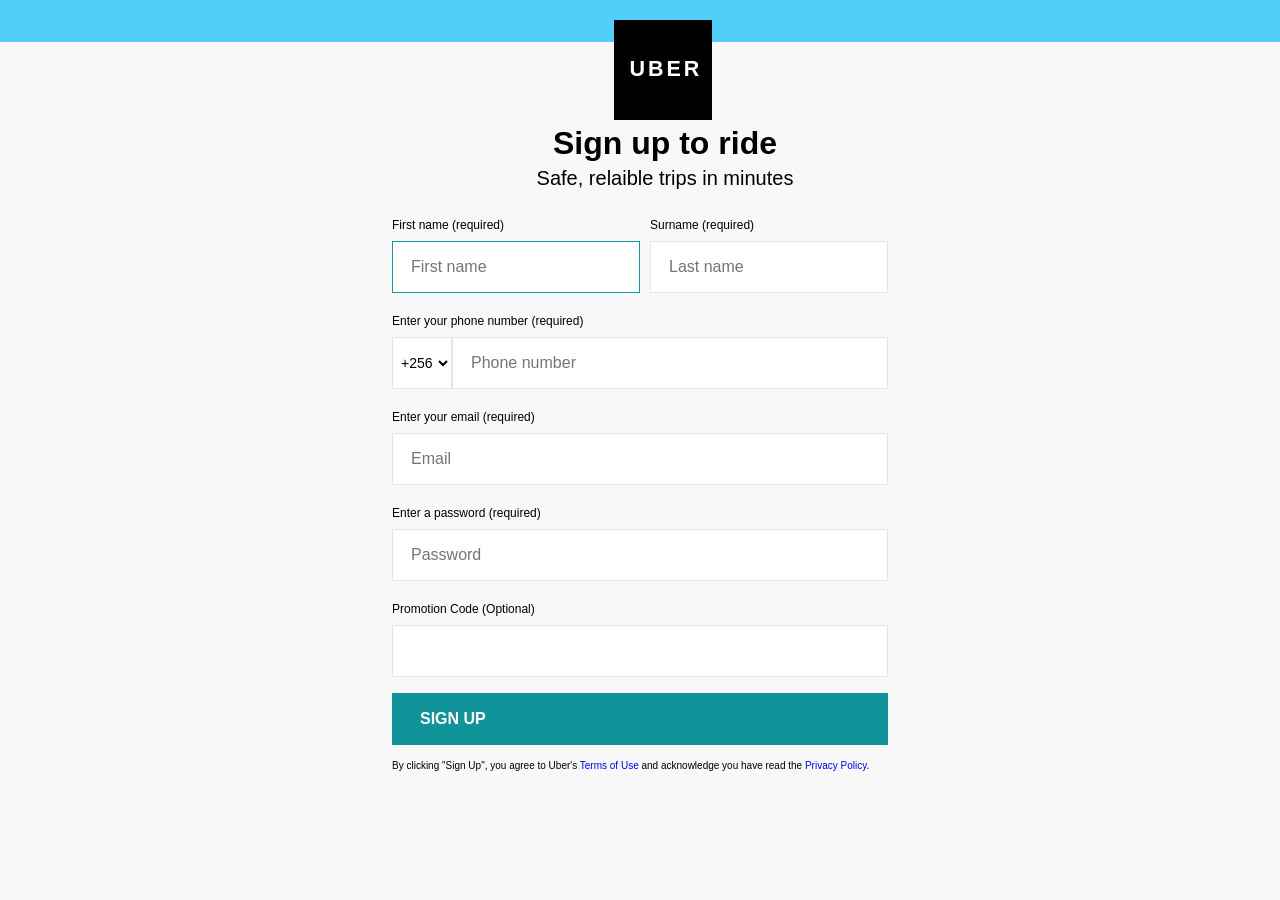
<file: index.html>
<!DOCTYPE html>
<html>
	<head>
	<meta charset="utf-8" />
    <meta http-equiv="X-UA-Compatible" content="IE=edge">
    <title>Uber</title>
    <meta name="viewport" content="width=device-width, initial-scale=1">
    <link rel="stylesheet" type="text/css" media="screen" href="main.css" />
	</head>
	<body>
		<div class="top_strip"></div>
		<div class="logo">
			<p>UBER</p>
		</div>
		<div class="heading" >
			<h1>Sign up to ride</h1>
			<p>Safe, relaible trips in minutes</p>
		</div>
		<div class="personal_info">
			<form>
				<div class="full_name" >
					<div class="name_1">
						<label for="firstName">First name (required)</label>
						<input type="text" name="first_name" id="firstName" placeholder="First name" autofocus required />
					</div>
					<div class="name_2">
						<label for="lastName">Surname (required)</label>
						<input type="text" name="last_name" id="lastName" placeholder="Last name" required/>
					</div>
				</div>
				<div class="phone_no" >
					<label for="phoneNumber">Enter your phone number (required)</label>
					<div class="country_code">
						<select>
							<option  value="1">+1       Puerto Rico</option>
							<option  value="1">+1       Dominican Republic</option>
							<option  value="1">+1       Canada</option>
							<option  value="1">+1       United States</option>
							<option  value="7">+7       Russia</option>
							<option  value="7">+7       Kazakhstan</option>
							<option  value="20">+20        Egypt</option>
							<option  value="27">+27        South Africa</option>
							<option  value="30">+30       Greece</option>
							<option  value="31">+31       Netherlands</option>
							<option  value="32">+32       Belgium</option>
							<option  value="33">+33       France</option>
							<option  value="34">+34       Spain</option>
							<option  value="36">+36       Hungary</option>
							<option  value="39">+39       Italy</option>
							<option  value="39">+39       Vatican City</option>
							<option  value="40">+40       Romania</option>
							<option  value="41">+41       Switzerland</option>
							<option  value="43">+43       Austria</option>
							<option  value="44">+44       Guernsey</option>
							<option  value="44">+44       United Kingdom</option>
							<option  value="44">+44       Jersey</option>
							<option  value="44">+44       Isle of Man</option>
							<option  value="45">+45       Denmark</option>
							<option  value="46">+46       Sweden</option>
							<option  value="47">+47       Svalbard and Jan Mayen</option>
							<option  value="47">+47       Norway</option>
							<option  value="48">+48       Poland</option>
							<option  value="49">+49       Germany</option>
							<option  value="51">+51       Peru</option>
							<option  value="52">+52       Mexico</option>
							<option  value="53">+53       Cuba</option>
							<option  value="54">+54       Argentina</option>
							<option  value="55">+55       Brazil</option>
							<option  value="56">+56       Chile</option>
							<option  value="57">+57       Colombia</option>
							<option  value="58">+58       Venezuela</option>
							<option  value="60">+60       Malaysia</option>
							<option  value="61">+61       Australia</option>
							<option  value="61">+61       Cocos</option>
							<option  value="61">+61       Christmas Island</option>
							<option  value="62">+62       Indonesia</option>
							<option  value="63">+63       Philippines</option>
							<option  value="64">+64       New Zealand</option>
							<option  value="65">+65       Singapore</option>
							<option  value="66">+66       Thailand</option>
							<option  value="81">+81       Japan</option>
							<option  value="82">+82       South Korea</option>
							<option  value="84">+84       Vietnam</option>
							<option  value="86">+86       China</option>
							<option  value="90">+90       Turkey</option>
							<option  value="91">+91       India</option>
							<option  value="92">+92       Pakistan</option>
							<option  value="93">+93       Afghanistan</option>
							<option  value="94">+94       Sri Lanka</option>
							<option  value="95">+95       Myanmar (Burma)</option>
							<option  value="98">+98       Iran</option>
							<option  value="211">+211     South Sudan</option>
							<option  value="212">+212     Western Sahara</option>
							<option  value="212">+212     Morocco</option>
							<option  value="213">+213     Algeria</option>
							<option  value="216">+216     Tunisia</option>
							<option  value="218">+218     Libya</option>
							<option  value="220">+220     Gambia</option>
							<option  value="221">+221     Senegal</option>
							<option  value="222">+222     Mauritania</option>
							<option  value="223">+223     Mali</option>
							<option  value="224">+224     Guinea</option>
							<option  value="225">+225     Côte d’Ivoire</option>
							<option  value="226">+226     Burkina Faso</option>
							<option  value="227">+227     Niger</option>
							<option  value="228">+228     Togo</option>
							<option  value="229">+229     Benin</option>
							<option  value="230">+230     Mauritius</option>
							<option  value="231">+231     Liberia</option>
							<option  value="232">+232     Sierra Leone</option>
							<option  value="233">+233     Ghana</option>
							<option  value="234">+234     Nigeria</option>
							<option  value="235">+235     Chad</option>
							<option  value="236">+236     Central African Republic</option>
							<option  value="237">+237     Cameroon</option>
							<option  value="238">+238     Cape Verde</option>
							<option  value="239">+239     São Tomé and Príncipe</option>
							<option  value="240">+240     Equatorial Guinea</option>
							<option  value="241">+241     Gabon</option>
							<option  value="242">+242     Congo (Republic)</option>
							<option  value="243">+243     Congo (DRC)</option>
							<option  value="244">+244     Angola</option>
							<option  value="245">+245     Guinea-Bissau</option>
							<option  value="246">+246     British Indian Ocean Territory</option>
							<option  value="248">+248     Seychelles</option>
							<option  value="249">+249     Sudan</option>
							<option  value="250">+250     Rwanda</option>
							<option  value="251">+251     Ethiopia</option>
							<option  value="252">+252     Somalia</option>
							<option  value="253">+253     Djibouti</option>
							<option  value="254">+254     Kenya</option>
							<option  value="255">+255     Tanzania</option>
							<option  selected value="256">+256     Uganda</option>
							<option  value="257">+257     Burundi</option>
							<option  value="258">+258     Mozambique</option>
							<option  value="260">+260     Zambia</option>
							<option  value="261">+261     Madagascar</option>
							<option  value="262">+262     Réunion</option>
							<option  value="262">+262     Mayotte</option>
							<option  value="263">+263     Zimbabwe</option>
							<option  value="264">+264     Namibia</option>
							<option  value="265">+265     Malawi</option>
							<option  value="266">+266     Lesotho</option>
							<option  value="267">+267     Botswana</option>
							<option  value="268">+268     Swaziland</option>
							<option  value="269">+269     Comoros</option>
							<option  value="290">+290     Saint Helena</option>
							<option  value="291">+291     Eritrea</option>
							<option  value="297">+297     Aruba</option>
							<option  value="298">+298     Faroe Islands</option>
							<option  value="299">+299     Greenland</option>
							<option  value="350">+350     Gibraltar</option>
							<option  value="351">+351     Portugal</option>
							<option  value="352">+352     Luxembourg</option>
							<option  value="353">+353     Ireland</option>
							<option  value="354">+354     Iceland</option>
							<option  value="355">+355     Albania</option>
							<option  value="356">+356     Malta</option>
							<option  value="357">+357     Cyprus</option>
							<option  value="358">+358     Åland Islands</option>
							<option  value="358">+358     Finland</option>
							<option  value="359">+359     Bulgaria</option>
							<option  value="370">+370     Lithuania</option>
							<option  value="371">+371     Latvia</option>
							<option  value="372">+372     Estonia</option>
							<option  value="373">+373     Moldova</option>
							<option  value="374">+374     Armenia</option>
							<option  value="375">+375     Belarus</option><option  value="376">+376     Andorra</option><option  value="377">+377     Monaco</option><option  value="378">+378     San Marino</option><option  value="380">+380     Ukraine</option><option  value="381">+381     Serbia</option><option  value="382">+382     Montenegro</option><option  value="383">+383     Kosovo</option><option  value="385">+385     Croatia</option><option  value="386">+386     Slovenia</option><option  value="387">+387     Bosnia and Herzegovina</option><option  value="389">+389     Macedonia (FYROM)</option><option  value="420">+420     Czech Republic</option><option  value="421">+421     Slovakia</option><option  value="423">+423     Liechtenstein</option><option  value="500">+500     Falkland Islands</option><option  value="501">+501     Belize</option><option  value="502">+502     Guatemala</option><option  value="503">+503     El Salvador</option><option  value="504">+504     Honduras</option><option  value="505">+505     Nicaragua</option><option  value="506">+506     Costa Rica</option><option  value="507">+507     Panama</option><option  value="508">+508     Saint Pierre and Miquelon</option><option  value="509">+509     Haiti</option><option  value="590">+590     Saint Barthélemy</option><option  value="590">+590     Guadeloupe</option><option  value="590">+590     Saint Martin</option><option  value="591">+591     Bolivia</option><option  value="592">+592     Guyana</option><option  value="593">+593     Ecuador</option><option  value="594">+594     French Guiana</option><option  value="595">+595     Paraguay</option><option  value="596">+596     Martinique</option><option  value="597">+597     Suriname</option><option  value="598">+598     Uruguay</option><option  value="599">+599     Curaçao</option><option  value="599">+599     Caribbean Netherlands</option><option  value="670">+670     Timor-Leste</option><option  value="672">+672     Norfolk Island</option><option  value="673">+673     Brunei</option><option  value="674">+674     Nauru</option><option  value="675">+675     Papua New Guinea</option><option  value="676">+676     Tonga</option><option  value="677">+677     Solomon Islands</option><option  value="678">+678     Vanuatu</option><option  value="679">+679     Fiji</option><option  value="680">+680     Palau</option><option  value="681">+681     Wallis and Futuna</option><option  value="682">+682     Cook Islands</option><option  value="683">+683     Niue</option><option  value="685">+685     Samoa</option><option  value="686">+686     Kiribati</option><option  value="687">+687     New Caledonia</option><option  value="688">+688     Tuvalu</option><option  value="689">+689     French Polynesia</option><option  value="690">+690     Tokelau</option><option  value="691">+691     Micronesia</option><option  value="692">+692     Marshall Islands</option><option  value="850">+850     North Korea</option><option  value="852">+852     Hong Kong</option><option  value="853">+853     Macau</option><option  value="855">+855     Cambodia</option><option  value="856">+856     Laos</option><option  value="880">+880     Bangladesh</option><option  value="886">+886     Taiwan</option><option  value="960">+960     Maldives</option><option  value="961">+961     Lebanon</option><option  value="962">+962     Jordan</option><option  value="963">+963     Syria</option><option  value="964">+964     Iraq</option><option  value="965">+965     Kuwait</option><option  value="966">+966     Saudi Arabia</option><option  value="967">+967     Yemen</option><option  value="968">+968     Oman</option><option  value="970">+970     Palestine</option><option  value="971">+971     United Arab Emirates</option><option  value="972">+972     Israel</option><option  value="973">+973     Bahrain</option><option  value="974">+974     Qatar</option><option  value="975">+975     Bhutan</option><option  value="976">+976     Mongolia</option><option  value="977">+977     Nepal</option><option  value="992">+992     Tajikistan</option><option  value="993">+993     Turkmenistan</option><option  value="994">+994     Azerbaijan</option><option  value="995">+995     Georgia</option><option  value="996">+996     Kyrgyzstan</option><option  value="998">+998     Uzbekistan</option><option  value="1242">+1242   Bahamas</option><option  value="1246">+1246   Barbados</option><option  value="1264">+1264   Anguilla</option><option  value="1268">+1268   Antigua and Barbuda</option><option  value="1284">+1284   British Virgin Islands</option><option  value="1340">+1340   U.S. Virgin Islands</option><option  value="1345">+1345   Cayman Islands</option><option  value="1441">+1441   Bermuda</option><option  value="1473">+1473   Grenada</option><option  value="1649">+1649   Turks and Caicos Islands</option><option  value="1664">+1664   Montserrat</option><option  value="1670">+1670   Northern Mariana Islands</option><option  value="1671">+1671   Guam</option><option  value="1684">+1684   American Samoa</option><option  value="1721">+1721   Sint Maarten</option><option  value="1758">+1758   Saint Lucia</option><option  value="1767">+1767   Dominica</option><option  value="1784">+1784   Saint Vincent and the Grenadines</option><option  value="1868">+1868   Trinidad and Tobago</option><option  value="1869">+1869   Saint Kitts and Nevis</option><option  value="1876">+1876   Jamaica</option>						
						</select>
						<input type="tel" name="phone_number" id="phoneNumber" placeholder="Phone number" pattern="[0-9]" required/>
					</div>
				</div>
				<div class="e_address">
					<label for="emailAddress">Enter your email (required)</label>
					<input type="email" name="email_address" id="emailAddress" placeholder="Email" required/>
				</div>
				<div class="u_password">
					<label for="pwd">Enter a password (required)</label>
					<input type="password" name="user_password" id="pwd" placeholder="Password" required/>
				</div>
				<div class="promo_code"> <!-- code for a click with "Add a promo code" role-->
					<label for="code">Promotion Code (Optional)</label>
					<input type="text" name="promotion_code" id="code"/>
				</div>
				<div class="signup_button">
					<button type="button" name="submit_button">SIGN UP</button>
				</div>
				<div class="footer_text">
					<footer>
						<p>
							By clicking "Sign Up", you agree to Uber's <a href="https://www.uber.com/legal/terms">Terms of Use</a> and acknowledge you have read the <a href="https://www.uber.com/legal/privacy">Privacy Policy</a>.
						</p>
					</footer>
				</div>	
			</form>
		</div>
	</body>
</html>
</file>
<file: main.css>
body {
	margin: auto;
	font-family: Arial, Helvetica, sans-serif;
	background-color: #f8f8f9;
	display: block;
	max-width: 100%;
	max-height: 100%
}

div {
	display: block;
}

.top_strip {
	background-color: rgba(83, 205, 250);
	background-size: 60px 60px;
	z-index: 1;
	height: 42px;
	max-width: 100%;
}

.logo {
	background-color: black;
	text-align: center;
	top: 20px;
	left: 48%;
	position: absolute;
	z-index:2;
	height: 70px;
	padding: 15px;
}

.logo p {
	color: white;
	width: 68px;
	text-align: center;
	font-weight: bolder;
	font-size: 21.5px;
	font-style: normal;
	letter-spacing: 3px;
}

.heading {
	margin-top: 100px;
	margin-left: 50px;
}

.heading h1 {
	font-weight: 500px;
	font-size: 32px;
	font-style: normal;
	text-align: center;
	line-height: 0.1;
}

.heading p {
	font-weight: lighter;
	font-size: 20px;
	font-style: normal;
	text-align: center;
}

.personal_info {
	display: block;
	text-align: center;
}

form {
	display: inline-block;
	margin-left: auto;
    margin-right: auto;
    text-align: left;
}

.full_name {
	display: flex;
	flex-direction: row;
}

.full_name, .phone_no, .e_address, .u_password, .promo_code, .signup_button {
	padding-top: 3px;
	padding-bottom: 3px;
	max-height: 100%;
	margin-bottom: 10px;
}

input {
	cursor: text;
	display: flex;
	padding: 8px 18px;
	font-weight: 400;
}

input, select, button {
	border-radius: 0%;
	height: 52px;
	box-sizing: border-box;
	outline: none;
}

input, select {
	background-color: white;
	color: black;
	border: 1px solid #e5e5e4;
}


input, button {
	font-size: 16px;
	font-family: Arial;
}

input:focus {
	border-color: #119a9a;
	
}

label {
	display: block;
	line-height: 24px;
	font-weight: 500px;
	font-size: 12px;
	margin-bottom: 4px;
	
}

.country_code {
	display: flex;
	flex-wrap: nowrap;
	box-sizing: border-box;
	flex-direction: row;
	align-content: space-between;
	justify-content: space-between;
	align-items: stretch;
	width: 100%;
}

select {	
	width: 60px;
	font-size: 14px;
	cursor: pointer;
	font-family: Arial;
}

select, .country_code input {
	padding-left: 4px;
}

.country_code input {
	padding: 8px 18px;
}

.name_1 input, .name_2 input, .country_code input, footer, button, .u_password input, .promo_code input, .e_address input {
	width: 100%;
}

.name_1 input {
	margin-right: 10px;
}

.name_2 {
	margin-left: 10px;
}

button {
	border-color: #11939a;
	border-style: solid;
	background-color: #11939a;
	padding: 15px 26px;
	line-height: 18px;
	text-align: left;
	cursor: pointer;
	color: white;
	font-weight: bold;
}

.footer_text {
	font-size: 10px;
	width: 100%;
	margin-bottom: 32px;
	margin-top: 12px;
}

a {
	text-decoration: none;
}

@media only screen and (max-width: 700px) {
    form > div, .personal_info, .top_strip {
		width: 100%;
	}

	body {
		margin: auto;
		font-family: Arial, Helvetica, sans-serif;
		background-color: #f8f8f9;
		display: block;
		max-width: 100%;
		max-height: 100%
	}
	
	.logo {
		left: 43%

	}

	.heading {
		margin-left: 0px;
		width: 100%;
	}
}
</file>
